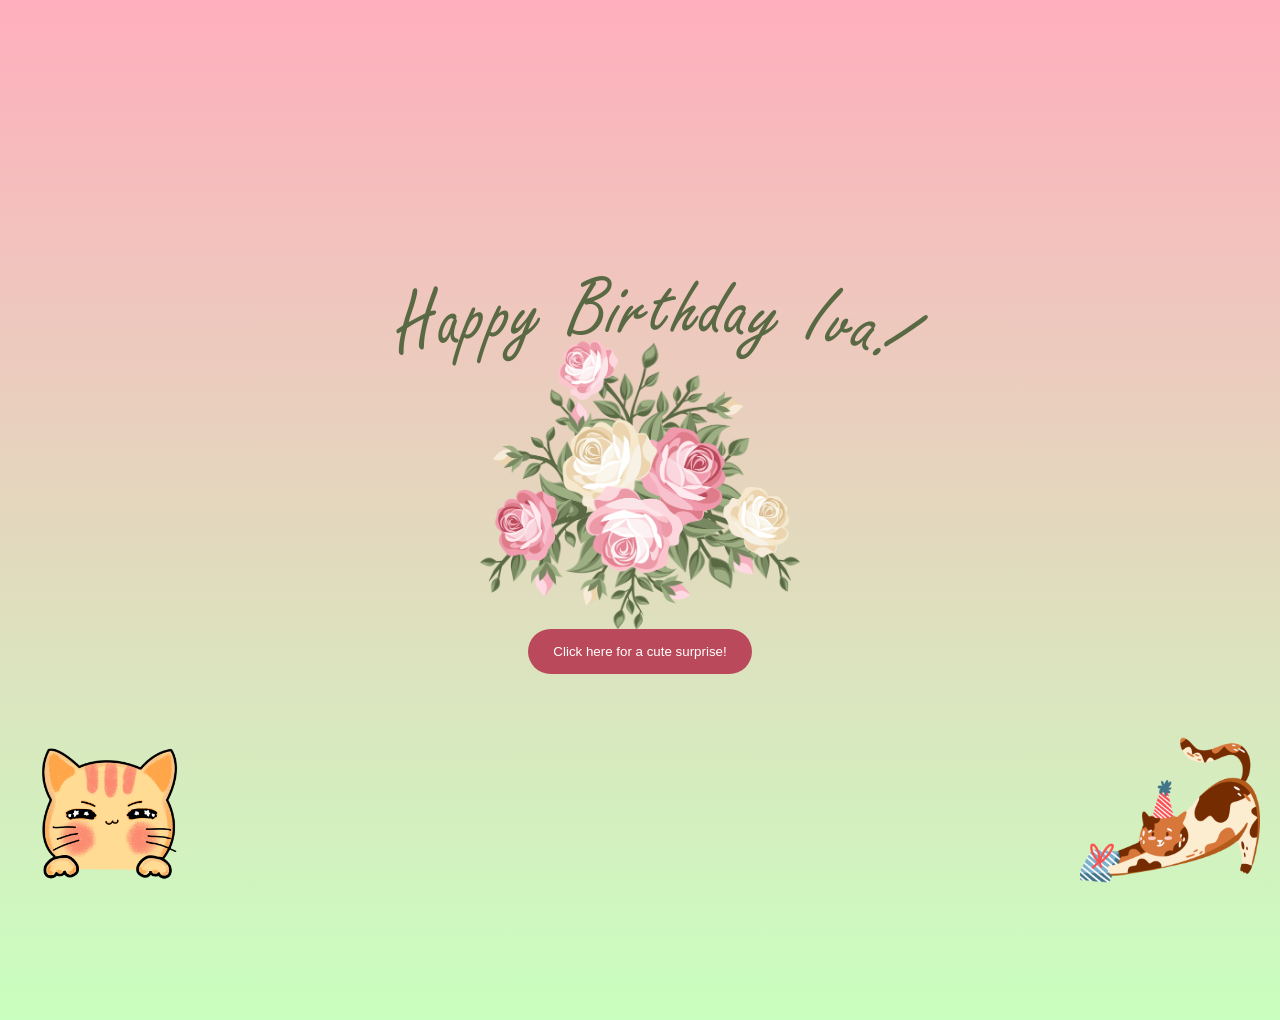
<file: index.html>
<!DOCTYPE html>
<html>
<head>
        <meta name="viewport" content="width=device-width, initial-scale=1.0">
        <link rel="stylesheet" href="style.css">
</head>
<body>
    <div class="pattern" id="pattern"></div>
    <div class="container">
        <svg width="750" height="320" viewBox="0 0 500 90" class="birthday-svg">
    <path
        id="curve"
        d="M 80 170 A 150 20 0 0 1 420 170"
        fill="transparent"/>    
    <text
        font-size="58"
        letter-spacing="1">
        <textPath
            href="#curve"
            startOffset="52%"
            text-anchor="middle">
            Happy Birthday Iva!
        </textPath>
    </text>
</svg>
        <img class="bouquet" src="assets/images/bouquet.png">
        <button class="canvas-confetti-btn animate__animated">Click here for a cute surprise!
        </button>
    </div>

<img class="cat-left" src="assets/images/cat1.png">
<img class="cat-right" src="assets/images/cat2.png">
<script type="module" src="script.js"></script>
</body>
</html>
</file>
<file: style.css>
@import url("https://fonts.googleapis.com/css2?family=Outfit:wght@100;400;700&display=swap");
@font-face {
    font-family: 'FreestyleScript';
    src: url('./assets/fonts/script.TTF') format('truetype');
    font-weight: normal;
    font-style: normal;
}
body{
    margin:0;
    font-family: 'FreestyleScript', cursive;
    background: #C9FFBF;
    background: -webkit-linear-gradient(to bottom, #FFAFBD, #C9FFBF);
    background: linear-gradient(to bottom, #FFAFBD, #C9FFBF); 
    text-align:center;
    min-height:100vh
}
.heading{
    margin-top:20px;
    font-size:5rem;
    color:#f6416c;
}
.title {
    font-family: 'FreestyleScript', cursive;
    width: 100%;
    text-align: center;
    font-size: clamp(2.5rem, 12vw, 6rem);
    margin: 0 auto;
    padding: 0 12px;
    white-space: normal;
    overflow-wrap: break-word;
}
img {
    max-width: 100%;
    height: auto;
}
.container{
    display:flex;
    flex-direction:column;
    align-items:center;
    margin-top:120px;
    height:100%;
    transform: translateY(-100px);
}
.birthday-svg{
    width:min(750px,95vw);
    height:auto;
    overflow:visible;
    display:block;
    margin:auto;
}
text{
    fill:#596943;
}
.bouquet{
    width:min(320px,70vw);
    transform:rotate(180deg);
    animation:popRotate 1s ease;
}
@keyframes popRotate{
    0%{
        transform:scale(0) rotate(180deg);
    }
    80%{
        transform:scale(1.1) rotate(180deg);
    }
    100%{
        transform:scale(1) rotate(180deg);
    }
}
.cat-left,
.cat-right{
    position:fixed;
    width:180px;
    bottom:0;
    z-index:5;
    transition:transform .4s ease;
}
.cat-left{
    left:20px;
}
.cat-right{
    right:20px;
}
.cat-left:hover,
.cat-right:hover{
    transform:translateY(-15px);
}
@media (max-width: 768px) {
    .birthday-svg text{
        font-size:42px;
    }
    .title {
        font-size: 3rem;
    }
    .container {
        width: 100%;
        padding: 10px;
    }
    .flowers {
        width: 80%;
    }
}
.confetti{
    position:fixed;
    width:12px;
    height:12px;
    border-radius:3px;
    animation:explode 3s ease-out forwards;
}
@keyframes shake {
  10%,
  90% {
    transform: translate3d(0, 0, 0);
  }
  20%,
  80% {
    transform: translate3d(0, 0, 0);
  }
  30%,
  50%,
  70% {
    transform: translate3d(0, -4px, 0);
  }
  40%,
  60% {
    transform: translate3d(0, 4px, 0);
  }
}
.heading-text{
    font-family: 'FreestyleScript', cursive;
    font-size: clamp(2.5rem, 8vw, 5rem);
    font-weight: normal;
    color: #d1001f;
    text-align: center;
    margin: 30px auto;
    padding: 10px 20px;
    letter-spacing: 1px;
    animation: fadeIn 1.2s ease;
    position: relative;
    z-index: 2;
}
@keyframes fadeIn{
    from{
        opacity:0;
        transform: translateY(-20px);
    }
    to{
        opacity:1;
        transform: translateY(0);
    }
}
button{
    padding:15px 25px;
    border:none;
    border-radius:30px;
    background:#ba4a5b;
    color:#fff;
    transition: transform .4s ease;
}
button:hover{
    transform: translateY(-5px);
}
.scrapbook{
    display:grid;
    grid-template-columns:repeat(auto-fit,minmax(240px,1fr));
    justify-items:center;
    width:90%;
    max-width:1200px;
    margin:auto;
    padding:50px 20px;
}
.scrapbook img{
    width:220px;
    height:280px;
    object-fit:contain;
    padding:10px 10px 40px;
    background:white;
    border-radius:10px;
    box-shadow:0 10px 25px rgba(0,0,0,.2);
    transition:.4s;
    margin-top:-45px;
}
.scrapbook img:nth-child(3n+1){
    transform:rotate(-8deg);
}
.scrapbook img:nth-child(3n+2){
    transform:rotate(6deg);
}
.scrapbook img:nth-child(3n){
    transform:rotate(-4deg);
}
.scrapbook img:hover{
    transform:scale(1.1) rotate(0deg);
    z-index:100;
}
.scrapbook img:nth-child(-n+3){
    margin-top:0;
}
@media(max-width:768px){
.scrapbook{
    grid-template-columns:repeat(2,1fr);
}
.scrapbook img{
    width:160px;
    height:220px;
    margin-top:-30px;
}
}
@media(max-width:768px){
    .scrapbook{
        width:100%;
        height:auto;
        display:flex;
        flex-wrap:wrap;
        justify-content:center;
        gap:30px;
    }
    .scrapbook img{
        position:static;
        width:160px;
        height:220px;
    }
}
.pattern{
    position:fixed;
    top:0;
    left:0;
    width:100%;
    height:100%;
    overflow:hidden;
    z-index:0;
    pointer-events:none;
}
.sparkle{
    position:absolute;
    width:2px;
    height:2px;
    background:white;
    border-radius:50%;
    opacity:0.2;
    animation:twinkle linear infinite alternate;
}
@keyframes twinkle{
    from{
        opacity:0.1;
        transform:scale(1);
    }
    to{
        opacity:1;
        transform:scale(2);
    }
}
</file>
